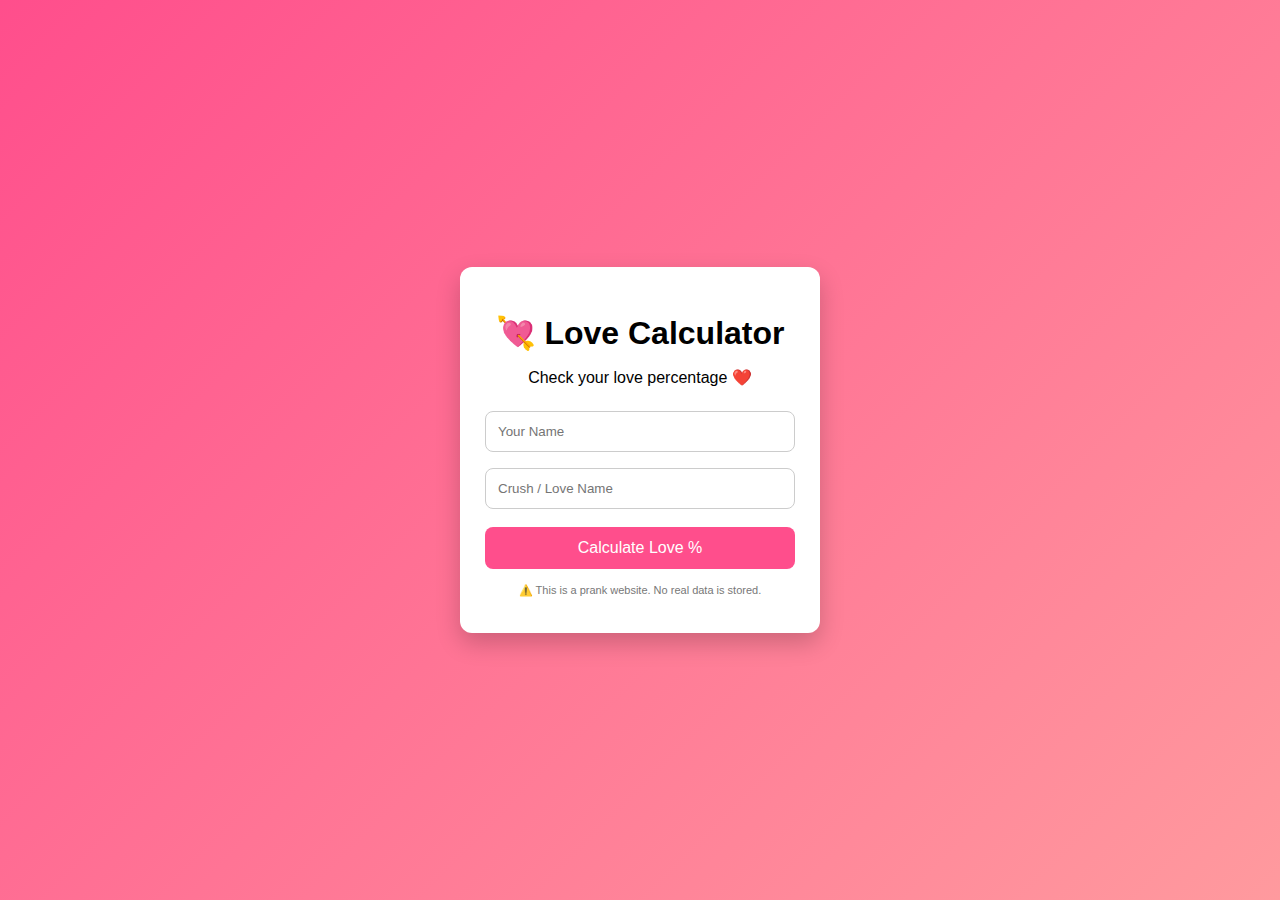
<file: index.html>
<!DOCTYPE html>
<html lang="en">
<head>
  <meta charset="UTF-8" />
  <title>Prank Love Calculator 💘</title>
  <meta name="viewport" content="width=device-width, initial-scale=1.0" />
  <link rel="stylesheet" href="style.css" />
</head>
<body>
  <div class="container">
    <h1>💘 Love Calculator</h1>
    <p>Check your love percentage ❤️</p>

    <input type="text" id="yourName" placeholder="Your Name" />
    <input type="text" id="crushName" placeholder="Crush / Love Name" />

    <button onclick="calculateLove()">Calculate Love %</button>

    <p class="disclaimer">
      ⚠️ This is a prank website. No real data is stored.
    </p>
  </div>

  <script src="script.js"></script>
</body>
</html>
</file>
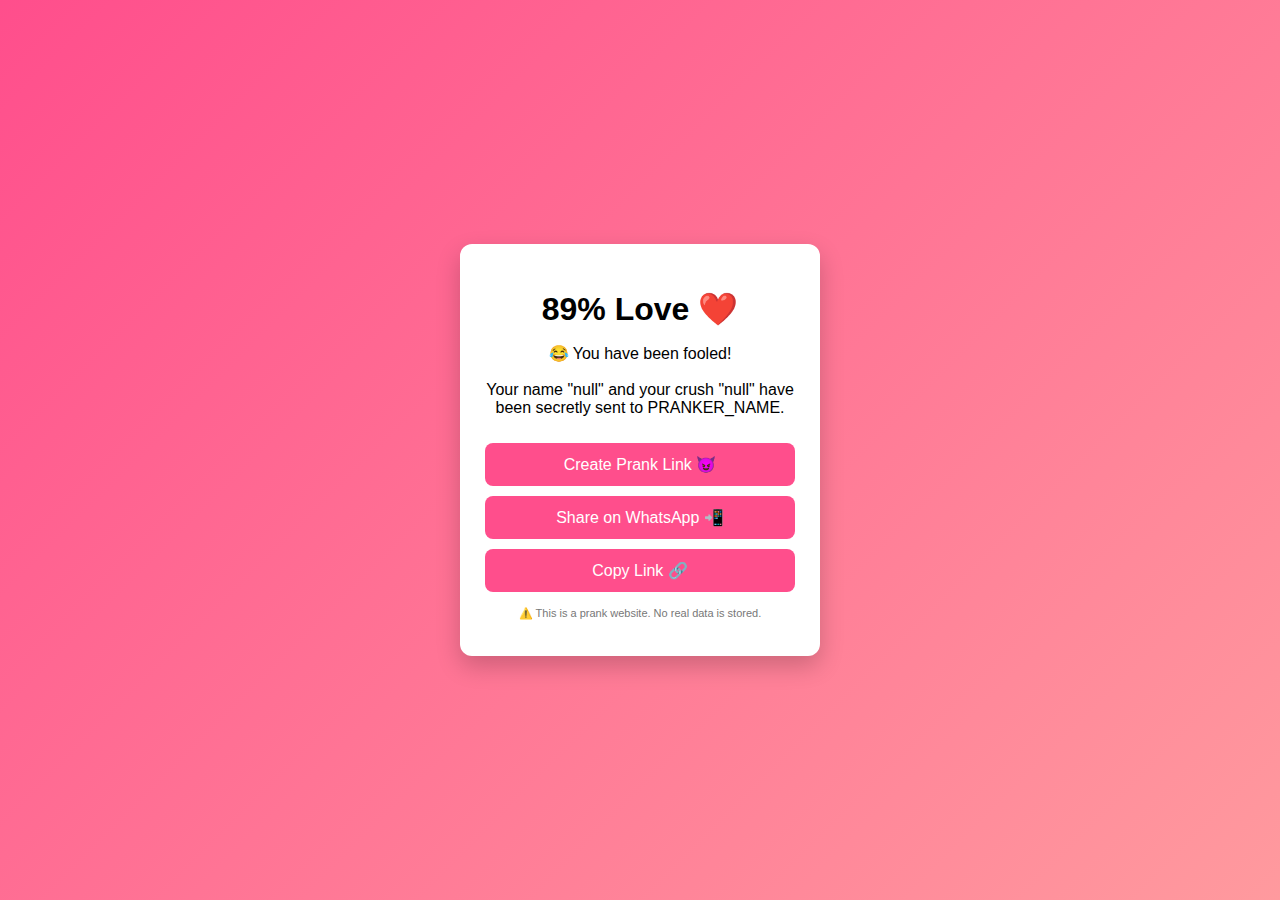
<file: love.html>
<!DOCTYPE html>
<html lang="en">
<head>
  <meta charset="UTF-8" />
  <title>Love Result 💔</title>
  <meta name="viewport" content="width=device-width, initial-scale=1.0" />
  <link rel="stylesheet" href="style.css" />
</head>
<body>
  <div class="container">
    <h1 id="percent">89% Love ❤️</h1>

    <p id="prankText"></p>

    <button onclick="createNewPrank()">Create Prank Link 😈</button>
    <button onclick="shareWhatsApp()">Share on WhatsApp 📲</button>
    <button onclick="copyLink()">Copy Link 🔗</button>

    <p class="disclaimer">
      ⚠️ This is a prank website. No real data is stored.
    </p>
  </div>

  <script>
    const yourName = localStorage.getItem("yourName");
    const crushName = localStorage.getItem("crushName");
    const percent = localStorage.getItem("lovePercent") || 89;

    document.getElementById("percent").innerText = `${percent}% Love ❤️`;

    document.getElementById("prankText").innerText =
      `😂 You have been fooled!\n\nYour name "${yourName}" and your crush "${crushName}" have been secretly sent to PRANKER_NAME.`;

    function createNewPrank() {
      window.location.href = "index.html";
    }

    function shareWhatsApp() {
      const text = `💘 Check our love percentage 😍\n${window.location.href}`;
      window.open(`https://wa.me/?text=${encodeURIComponent(text)}`, "_blank");
    }

    function copyLink() {
      navigator.clipboard.writeText(window.location.href);
      alert("Link copied! 😎");
    }
  </script>
</body>
</html>
</file>
<file: style.css>
* {
  box-sizing: border-box;
  font-family: Arial, sans-serif;
}

body {
  background: linear-gradient(135deg, #ff4e8c, #ff9a9e);
  height: 100vh;
  margin: 0;
  display: flex;
  justify-content: center;
  align-items: center;
}

.container {
  background: white;
  padding: 25px;
  width: 90%;
  max-width: 360px;
  border-radius: 12px;
  text-align: center;
  box-shadow: 0 10px 25px rgba(0,0,0,0.2);
}

h1 {
  margin-bottom: 10px;
}

input {
  width: 100%;
  padding: 12px;
  margin: 8px 0;
  border-radius: 8px;
  border: 1px solid #ccc;
}

button {
  width: 100%;
  padding: 12px;
  margin-top: 10px;
  border: none;
  border-radius: 8px;
  background: #ff4e8c;
  color: white;
  font-size: 16px;
  cursor: pointer;
}

button:hover {
  background: #e8437a;
}

.disclaimer {
  font-size: 11px;
  color: #777;
  margin-top: 15px;
}
</file>
